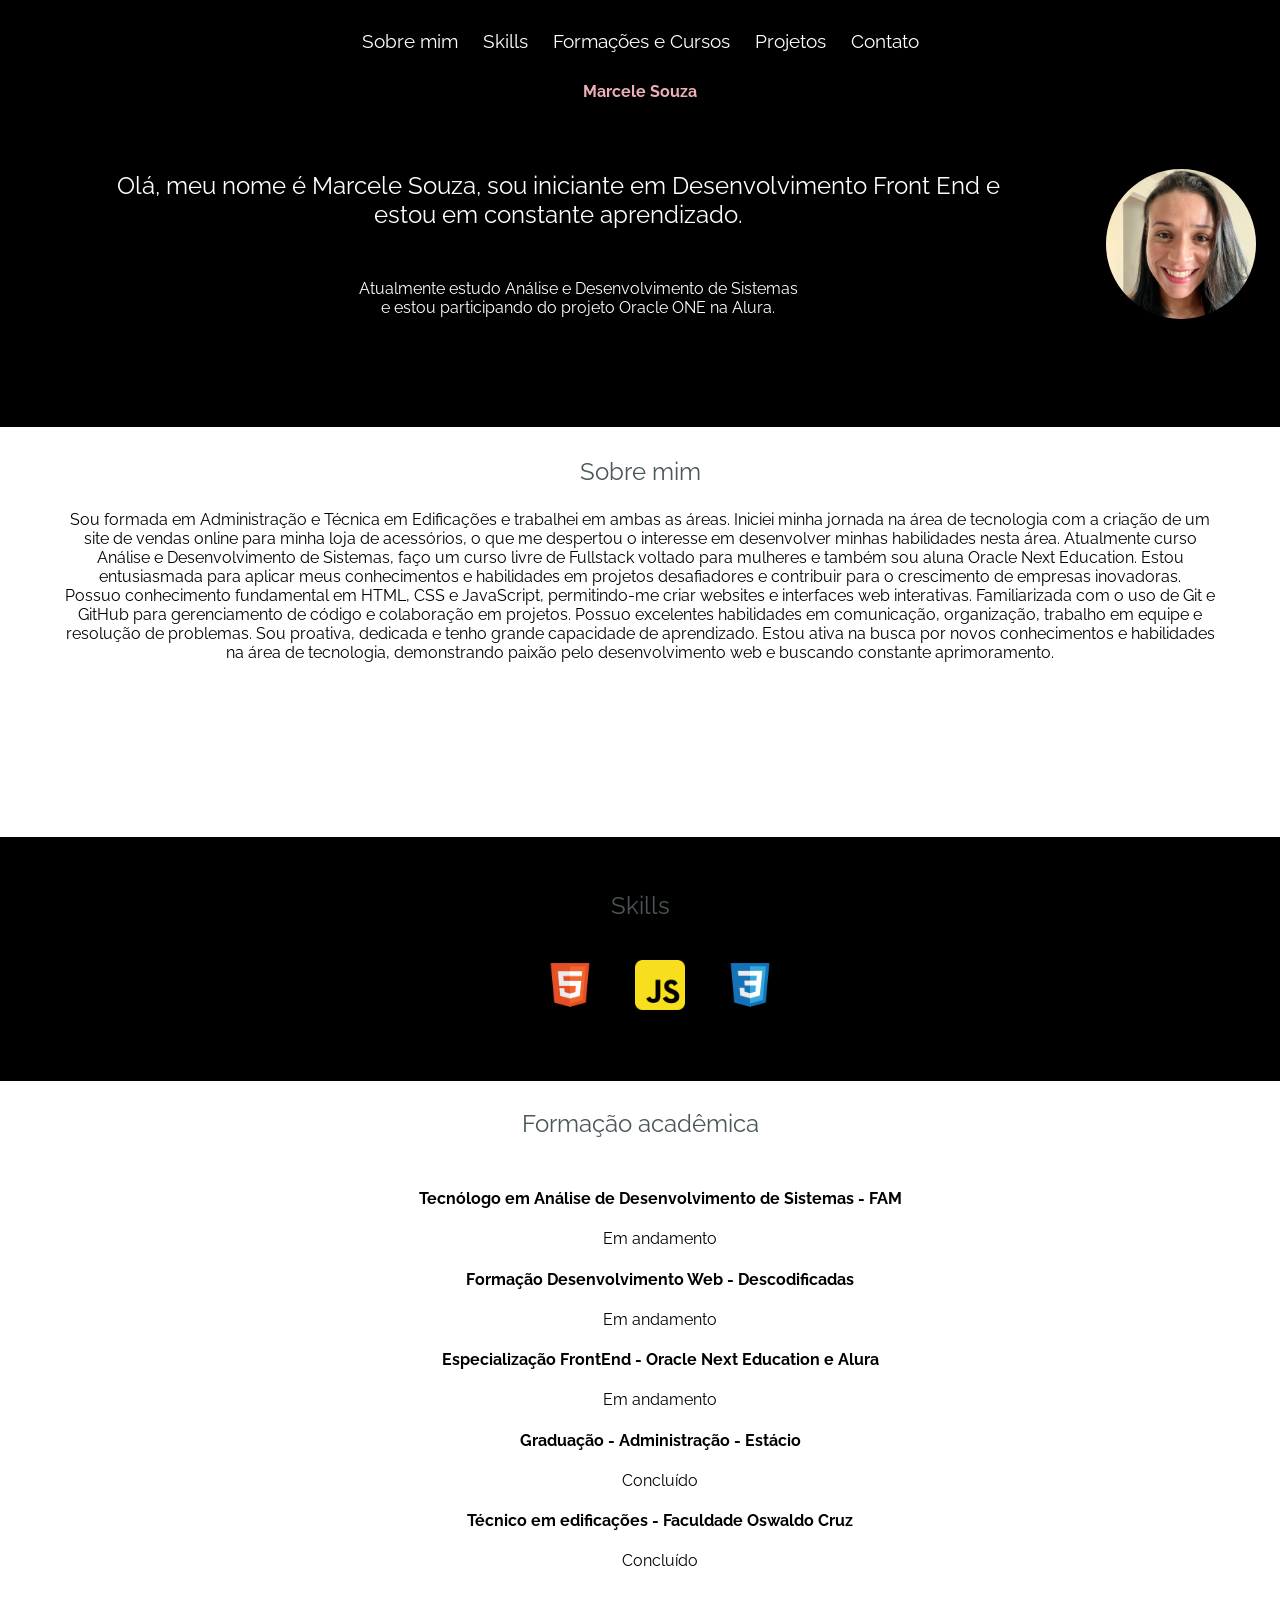
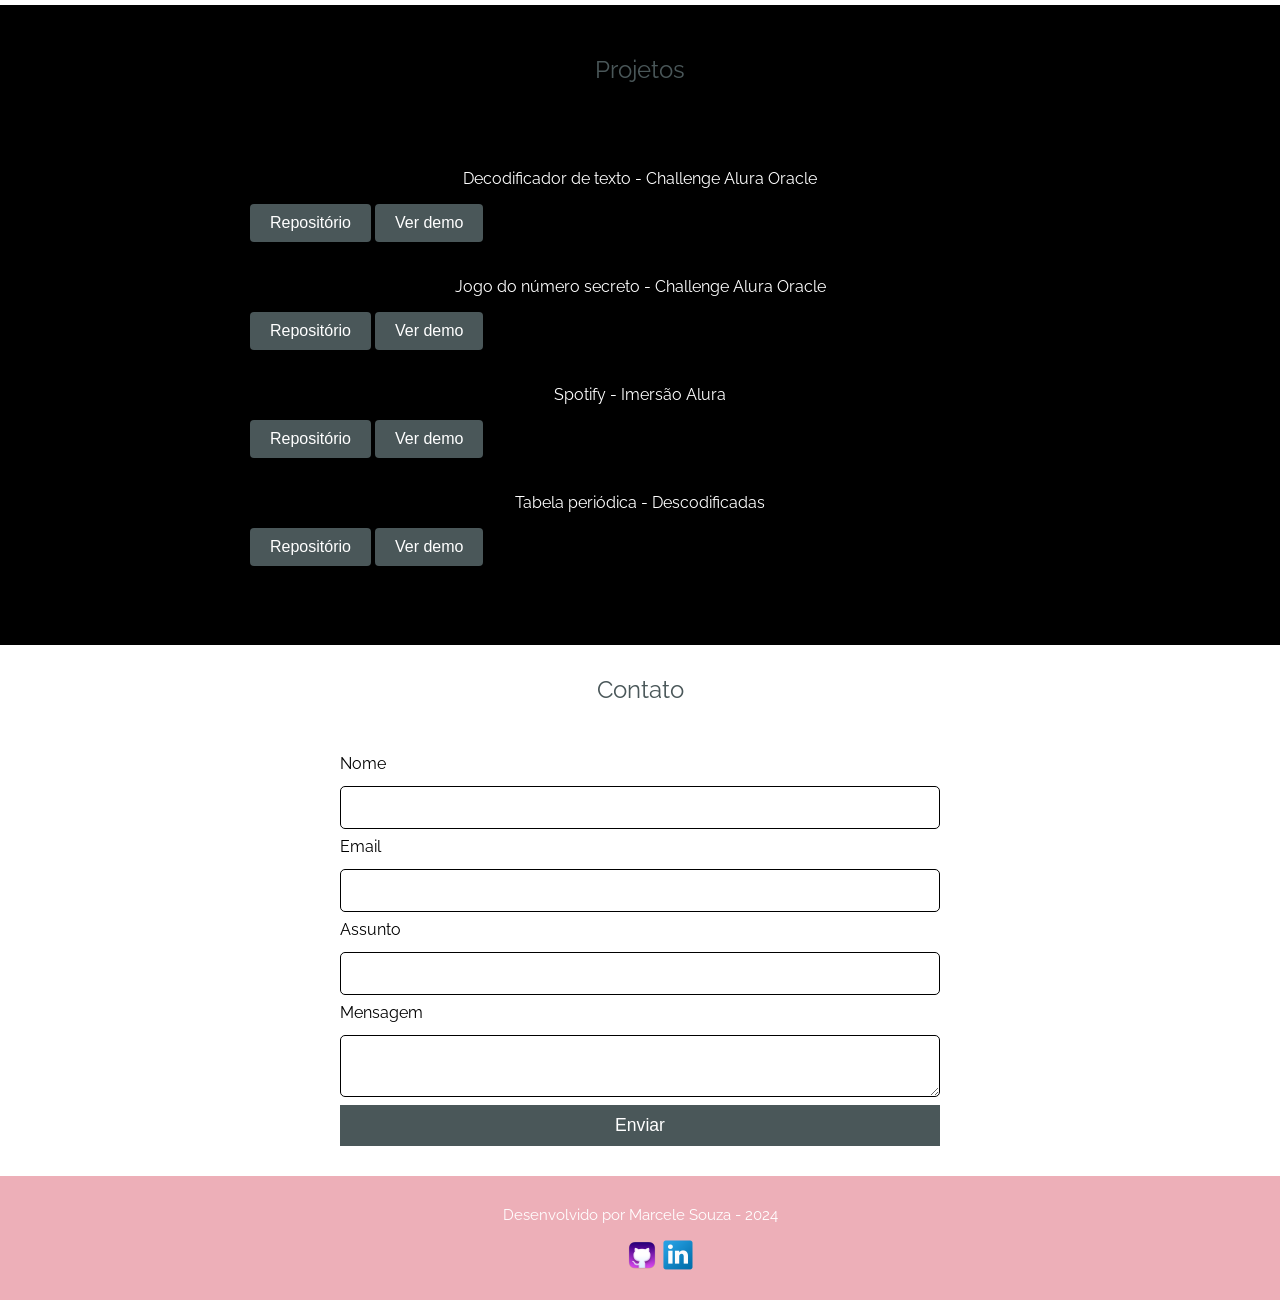
<file: index.html>
<!DOCTYPE html>
<html lang="pt">
<head>
    <meta charset="UTF-8">
    <meta http-equiv="X-UA-Compatible" content="IE=edge">
    <meta name="viewport" content="width=device-width, initial-scale=1.0">

    <!-- Folha de estilo de CSS Linkado -->
    <link rel="stylesheet" href="style.css">

    <link rel="preconnect" href="https://fonts.googleapis.com">
    <link rel="preconnect" href="https://fonts.gstatic.com" crossorigin>

    <!-- Fonte do Projeto Raleway -->
    <link href="https://fonts.googleapis.com/css2?family=Raleway:wght@500&display=swap" rel="stylesheet">
    
    <title>Portfólio Marcele Souza</title>
</head>
    <body>
        <!-- Sessão de Menu  -->
        <div class="all">
        <section class="menu">
            <header>
                <h3 class="menu__title">Marcele Souza</h3>
            </header>
            <nav>
                <!-- Itens do Menu -->
                <ul class="menu__list">
                    <li class="menu__list__item"><a href="#sobremim">Sobre mim</a></li>
                    <li class="menu__list__item"><a href="#skills">Skills</a></li>
                    <li class="menu__list__item"><a href="#formacao">Formações e Cursos</a></li>
                    <li class="menu__list__item"><a href="#xp">Projetos</a></li>
                    <li class="menu__list__item"><a href="#contato">Contato</a></li>
                </ul>
            </nav>
        </section>

      <!-- Sessão de Header/Title/Hero -->
      <div class="infousuario">
        <section class="title">
            <div class="title__div">
                <img class="title__profile" src="assets/profile.png.jpg">
                <div class="title__container" id="#sobremim">
                    <h2 class="title__bio">Olá, meu nome é Marcele Souza, sou iniciante em 
                        Desenvolvimento Front End e estou em constante aprendizado.</h2>
                    <h3 class="title__subsection">Atualmente estudo Análise e 
                        Desenvolvimento de Sistemas<br> e estou participando do projeto Oracle ONE na Alura.</h3>
                </div>
            </div>
        </section>
        </div>

          <!-- Sessão sobre mim -->
        <div class="resumo">
        <section class="about">
            <div class="about__container">
                <h3 class="about__title">Sobre mim</h3>
                <p class="about__paragraph">
                    Sou formada em Administração e Técnica em Edificações e trabalhei em ambas as áreas.
                    Iniciei minha jornada na área de tecnologia com a criação de um site de vendas online 
                    para minha loja de acessórios, o que me despertou o interesse em desenvolver minhas 
                    habilidades nesta área.
                    Atualmente curso Análise e Desenvolvimento de Sistemas, faço um curso livre de Fullstack 
                    voltado para mulheres e também sou aluna Oracle Next Education. Estou entusiasmada para 
                    aplicar meus conhecimentos e habilidades em projetos desafiadores e contribuir para 
                    o crescimento de empresas inovadoras.<br>
                    Possuo conhecimento fundamental em HTML, CSS e JavaScript, permitindo-me criar websites e 
                    interfaces web interativas.
                    Familiarizada com o uso de Git e GitHub para gerenciamento de código e colaboração em projetos.
                    Possuo excelentes habilidades em comunicação, organização, trabalho em equipe e resolução de problemas. 
                    Sou proativa, dedicada e tenho grande capacidade de aprendizado.
                    Estou ativa na busca por novos conhecimentos e habilidades na área de tecnologia, 
                    demonstrando paixão pelo desenvolvimento web e buscando constante aprimoramento.</p>
            </div>
        </section>
        </div>
      <!-- Sessão de Skills/Habilidades -->
        <div class="habilidades">
        <section class="skills">
            <h3 class="skills__title" id="skills">Skills</h3>
                <div class="skills__line">
                    <div class="skills__box">
                        <ul>
                            <li class="skills__img"><img src="assets/html_icon.png" width="50" height="50"></li>
                        </ul>
                    </div>

                    <div class="skills__box">
                        <ul>
                            <li class="skills__img"> <img src="assets/javascript_icon.png" width="50" height="50"></li>
                        </ul>
                    </div>

                    <div class="skills__box">
                        <ul>
                            <li class="skills__img"> <img src="assets\css_icon.png" width="50" height="50"> </li>
                        </ul>
                    </div>
            </div>
        </section>
        </div>

        <!-- Sessão de Histórico Acadêmico -->
        <div class="formacao">
        <section class="academic">
            <h2 class="academic__title" id="formacao">Formação acadêmica</h2>
            <div class="academic__courses">
                <div class="academic__courses__box">
                    <ul class="academic__courses__list">
                        <li class="academic__courses__item__title"><h4>Tecnólogo em Análise de Desenvolvimento de Sistemas - FAM</h4></li>
                        <li class="academic__courses__item__subtitle"><p>Em andamento</p></li>
                    </ul>
                </div>
                <div class="academic__courses__box">
                    <ul class="academic__courses__list">
                        <li class="academic__courses__item__title"><h4>Formação Desenvolvimento Web - Descodificadas</h4></li>
                        <li class="academic__courses__item__subtitle"><p>Em andamento</p></li>
                    </ul>
                </div>
                <div class="academic__courses__box">
                    <ul class="academic__courses__list">
                        <li class="academic__courses__item__title"><h4>Especialização FrontEnd - Oracle Next Education e Alura</h4></li>
                        <li class="academic__courses__item__subtitle"><p>Em andamento</p></li>
                    </ul>
                </div>
                <div class="academic__courses__box">
                    <ul class="academic__courses__list">
                        <li class="academic__courses__item__title"><h4>Graduação - Administração - Estácio</h4></li>
                        <li class="academic__courses__item__subtitle"><p>Concluído</p></li>
                    </ul>
                </div>
            </div>
            <div class="academic__courses__box">
                <ul class="academic__courses__list">
                    <li class="academic__courses__item__title"><h4>Técnico em edificações - Faculdade Oswaldo Cruz</h4></li>
                    <li class="academic__courses__item__subtitle"><p>Concluído</p></li>
                </ul>
            </div>
        </div>
        </section>
        </div>

        <!-- Sessão de Experiência Profissional/Projetos-->
        <div class="repositorios">
        <section class="experience">
            <h2 class="experience__section__title" id="xp">Projetos</h2>
            <div class="experiencie__box">
                <div class="experience__info"
                    <h2 class="experience__title">Decodificador de texto</h2>
                    <h3 class="experience__text">Decodificador de texto - Challenge Alura Oracle</h3>
                        <div class="experience__description">
                              <!-- Insira a link para demonstração do projeto no Github e/ou GithubPages -->
                                <span class="experience__repo"><a href="https://github.com/devsouzamah/decodificador-de-texto"><button class="experiencia__botao--repo">Repositório</button></a></span>
                                <span class="experience__demo"><a href="https://devsouzamah.github.io/decodificador-de-texto/"><button class="experiencia__botao--demo">Ver demo</button></a></span>
                        </div>
                </div>
            </div>  

            <div class="experiencie__box">
                <div class="experience__info"
                    <h2 class="experience__title">Jogo do número secreto</h2>
                    <h3 class="experience__text">Jogo do número secreto - Challenge Alura Oracle </h3>
                        <div class="experience__description">
                            <!-- Insira a link para demonstração do projeto no Github e/ou GithubPages -->
                                <span class="experience__repo"><a href="https://github.com/devsouzamah/jogo-do-n-mero-secreto"><button class="experiencia__botao--repo">Repositório</button></a></span>
                                <span class="experience__demo"><a href="https://jogo-3bkn0h7be-devsouzamahs-projects.vercel.app/"><button class="experiencia__botao--demo">Ver demo</button></a></span>
                        </div>
                </div>
            </div>  

            <div class="experiencie__box"> 
                <div class="experience__info"
                    <h2 class="experience__title">Spotify </h2>
                    <h3 class="experience__text">Spotify - Imersão Alura</h3>
                        <div class="experience__description">
                            <!-- Insira a link para demonstração do projeto no Github e/ou GithubPages -->
                                <span class="experience__repo"><a href="https://github.com/devsouzamah/spotify-imersao"><button class="experiencia__botao--repo">Repositório</button></a></span>
                                <span class="experience__demo"><a href="https://devsouzamah.github.io/spotify-imersao/"><button class="experiencia__botao--demo">Ver demo</button></a></span>
                        </div>
                </div>
            </div>  

            <div class="experiencie__box">
                <div class="experience__info"
                    <h2 class="experience__title">Tabela periódica</h2>
                    <h3 class="experience__text">Tabela periódica - Descodificadas</h3>
                        <div class="experience__description">
                            <!-- Insira a link para demonstração do projeto no Github e/ou GithubPages -->
                                <span class="experience__repo"><a href="https://github.com/devsouzamah/tabela-peri-dica"><button class="experiencia__botao--repo">Repositório</button></a></span>
                                <span class="experience__demo"><a href="https://devsouzamah.github.io/tabela-peri-dica/"><button class="experiencia__botao--demo">Ver demo</button></a></span>
                        </div>
                </div>
        </section>
        </div>  

            <!-- Sessão de Contato -->
            <div class="Contato">
            <h2 class="formcontato__title">Contato</h2>
            <form id="form">
                <label for="name">Nome</label>
                <input type="text" id="name">

                <label for="email">Email</label>
                <input type="email" id="email">

                <label for="assunto">Assunto</label>
                <input type="text" id="assunto">

                <label for="mensagem">Mensagem</label>
                <textarea name="mensagem" id="mensagem"></textarea>
                <button type="submit" >Enviar</button>
            </form>
            </div>
                 
            <!-- Sessão de Footer/Rodapé-->
            <section class="footer">
                <div class="footer__rodape">
                    <p>Desenvolvido por Marcele Souza - 2024</p>
                </div>
                <ul class="title__network">
                    <!-- Ponha os links de suas redes sociais favoritas -->
                    <li class="title__network__item"><a href="https://github.com/devsouzamah"><img src="assets/github_alt_macos_bigsur_icon_190138.png" width="32" height="32"> </a></li>
                    <li class="title__network__item"><a href="https://www.linkedin.com/in/marcele-s-dos-anjos-de-souza-124a51298/"><img src="assets/linkedin_socialnetwork_17441.png" width="32" height="32"></a></li>
                </ul>
            </section>
        </div>
        <!-- Script Linkado do seu documento de JavaScript -->
       <script src="validate.js"></script>
       
      

 
      
  
    </body>
</html>
</file>
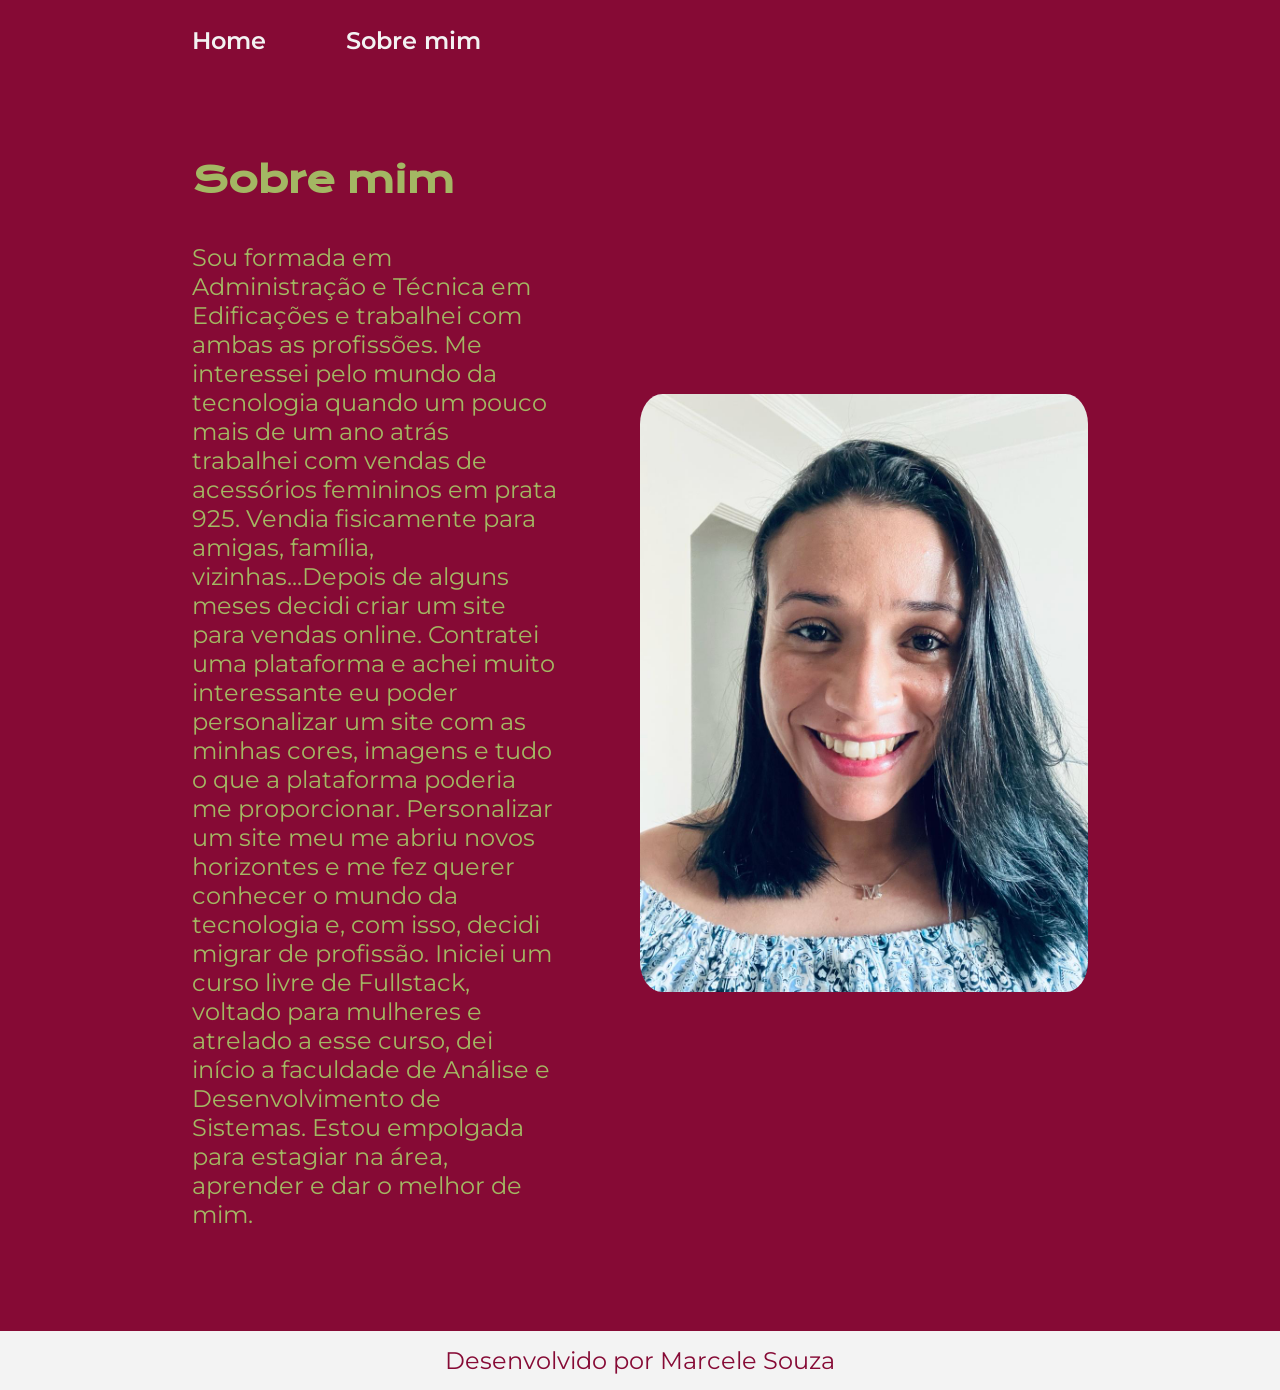
<file: about.html>
<!DOCTYPE html>
<html lang="pt-br">
<head>
    <meta charset="UTF-8">
    <meta name="viewport" content="width=device-width, initial-scale=1.0">
    <title>Sobre mim</title>
    <link rel="stylesheet" href="./styles/style.css">
</head>
<body>
    <header  class="cabecalho">
            <nav class="cabecalho__menu">
                <a class="cabecalho__menu__link" href="index.html">Home</a> 
                <a class="cabecalho__menu__link" href="about.html">Sobre mim</a>
            </nav>
    </header>

    <main class="apresentacao">
        <section class="apresentacao__conteudo">
            <h1 class="apresentacao__conteudo__titulo">Sobre mim</h1>
            <p class="apresentacao__conteudo__texto">Sou formada em Administração e Técnica em Edificações e trabalhei com ambas as profissões. Me interessei pelo mundo da tecnologia quando um pouco mais de um ano atrás trabalhei com vendas de acessórios femininos em prata 925. Vendia fisicamente para amigas, família, vizinhas...Depois de alguns meses decidi criar um site para vendas online. Contratei uma plataforma e achei muito interessante eu poder personalizar um site com as minhas cores, imagens e tudo o que a plataforma poderia me proporcionar. Personalizar um site meu me abriu novos horizontes e me fez querer conhecer o mundo da tecnologia e, com isso, decidi migrar de profissão. Iniciei um curso livre de Fullstack, voltado para mulheres e atrelado a esse curso, dei início a faculdade de Análise e Desenvolvimento de Sistemas. Estou empolgada para estagiar na área, aprender e dar o melhor de mim.</p>
        </section>
        <img class="apresentacao__imagem" src="./img/imagem.jpeg" alt= "Foto da Marcele">
    </main>

    <footer class="rodape">
        <p>Desenvolvido por Marcele Souza</p>
    </footer>
</body>
</html>
</file>
<file: styles/style.css>
@import url('https://fonts.googleapis.com/css2?family=Kdam+Thmor+Pro&family=Krona+One&family=Montserrat:wght@400;600&display=swap');

:root{
    --corprimaria:#860A35;
    --corsecundaria:#A3B763;
    --corterciaria:#F3F3F3;
    --corhover:#AF2655;

    --fonteprimaria: 'Krona One', sans-serif;
    --fontesecundaria:'Montserrat', sans-serif;
}

*{
    margin: 0;
    padding: 0;
}

body{
    box-sizing: border-box;
    background-color:var(--corprimaria);
    color: var(--corsecundaria);
}

.cabecalho{
    padding: 2% 0% 0% 15%;

}

.cabecalho__menu{
    display: flex;
    gap: 80px;

}

.cabecalho__menu__link{
    font-family: var(--fontesecundaria);
    font-size: 1.5rem;
    font-weight: 600;
    color: var(--corterciaria);
    text-decoration: none;
}

img{
    border-radius: 5%;
    
  
  
} 

.apresentacao{
    margin: 8% 15%;
    display:flex;
    align-items: center;
    justify-content: space-between;
    gap: 82px;
}

.apresentacao__conteudo{
    width: 50%;
    display: flex;
    flex-direction: column;
    gap: 40px;
}

.titulo-destaque{
    color: var(--corterciaria);
}

.apresentacao__conteudo__titulo{
    font-family: var(--fonteprimaria);
    font-size: 2.25rem;
}

.apresentacao__conteudo__texto{
    font-size: 1.5rem;
    font-family: var(--fontesecundaria);
}

.apresentacao__links__subtitulo{
    flex-direction: column;
    display: flex;
    justify-content: space-between;
    align-items: center;
    gap: 32px;
}

.apresentacao__links__subtitulo{
    font-family: var(--fonteprimaria);
    font-weight: 400;
    font-size: 1.5rem;
}

.apresentacao__links__navegacao{
   display: flex;
   justify-content: center;
   gap: 16px;
   border: 2px solid var(--corterciaria);
   width: 50%;
   text-align: center;
   border-radius: 8px;
   font-size: 1.5rem;
   font-weight: 600;
   padding: 21.5 0;
   text-decoration: none;
   color: var(--corsecundaria);
   font-family: var(--fontesecundaria); 
}

.apresentacao__links__navegacao:hover{
    background-color: var(--corhover);
}

.apresentacao__imagem{
    width: 50%;
}

.rodape{
    color:var(--corprimaria);
    background-color:var(--corterciaria);
    padding: 15px;
    text-align: center;
    font-family: 'Montserrat', sans-serif;
    font-size: 1.5rem;
    font-weight: 400;
}

@media (max-width: 1200px){
    .cabecalho{
        padding: 10%;
    }

    .cabecalho__menu{
        justify-content: center;
    }

    .apresentacao{
        flex-direction: column-reverse;
        padding: 5%;
    }

    .apresentacao__conteudo{
        width: auto;
    }
}
</file>
<file: style.css>
/*CSS Reset / Normalize*/
/*Já deixaremos o básico de reset de estilos. Caso queira adicionar mais informações
coloque nas sessões indicadas*/

:root{
   --cor-de-fundo: #000;
   --cor-de-link: #ffff;
   --branco: #ffffff;
   --cherryblossompink: #EDAFB8;
   --font-principal: "Raleway", sans-serif;
   --timberwolf: #DEDBD2;
   --preto: #000;
   --outerspace: #4A5759;
}

*{
    box-sizing: border-box;

}

body{
    box-sizing: border-box;
    background-color: var(--cor-de-fundo);
    font-family: var(--font-principal);
    scroll-behavior: smooth;
    margin: 0;
    padding: 0;
   
}

p{
    list-style: none;
    margin: 0;
    padding: 0;
    color: var(--branco);
}
  
ol, ul,li {
    list-style: none;
}

/*Estilos para link*/
a{
    text-decoration: none;
    color: var(--cor-de-link);
}

/*Sessão Menu*/

.infousuario{
    background-color: var(--preto);
     
}

.menu{
    display: flex;
    justify-content: space-between;
    align-items: center;
    margin-top: 0;
    margin-left: 100px;
    padding: 20px 80px;
   
 
   
  
   
}

.menu__title{
    display: flex;
    justify-content: space-between;
    color:var(--cherryblossompink);
   
    
}

/* Estilos para a lista do menu */
.menu__list{
    display: flex;
    align-items: center;
    gap: 100px;
    font-size: 2.0rem;
   
   
    
}

/* Estilos para o container do título */
.title__div {
    display: flex;
    flex-direction:row-reverse;   
    justify-content: space-around;
    align-items: center;
}

.title__profile {
    width: 250px;
    height: 250px;
    border-radius: 50%;
 
}

/* Estilos para o container do título */
.title__container{
    margin-right: 50px; 
   
}

/* Estilos para a biografia no título */
.title__bio{
   margin-left: 60px;
   text-align: center;
   font-size: 3.0rem;
   color: var(--branco);
   font-weight: normal;
   
}

.title__subsection {
    display:flex;
    justify-content:space-around;
    color: var(--branco);
    font-size: 1.3rem;
    font-weight: normal;
    margin-bottom: 50px;
    
}

/*Estilos para sessão sobre mim */
.resumo{
    background-color: var(--branco);
    height: 410px;
     
}

.about__container{
    justify-content:space-around;
    align-items: center;
    margin: 60px 60px;
    
}

.about__title{
    display: flex;
    align-items: center;
    justify-content:center;
    font-size: 40px;
    padding-top: 30px;
    color: var(--outerspace);
    font-weight: normal;
}

.about__paragraph{
    display: flex;
    justify-content:space-around;
    text-align: center;
    padding-bottom: 30px;
    font-size: 1.3rem;
    color: var(--preto);

}

/*Estilios para sessão habilidades */
.habilidades{
    height: 200px;
}

.skills__title{
   display:flex;
   justify-content: center;
   color: var(--outerspace);
   font-size: 2.5rem;
   font-weight: normal;
}

.skills__line{
    display:flex;
    justify-content: center;
    padding-bottom: 20px;

}

/* Estilos para sessão histórico academico */
.formacao{
    background-color: var(--branco);
    box-sizing: border-box;
    height: 510px;
    
}

.academic__title{
    display: flex;
    justify-content: center;
    color: var(--outerspace);
    font-size: 2.5rem;
    font-weight: normal;
    padding-top: 28px;

}

.academic__courses__list{
    flex-direction: column;
    justify-content: space-around;
    margin: 5px; 
}

.academic__courses__item__title{
    flex-direction: column;
    text-align: center;
    color: var(--preto);
    font-weight: normal;
    font-size: 1.3rem;
    
}

.academic__courses__item__subtitle p{
    flex-direction: column;
    color: var(--preto);
    font-weight: normal;
    font-size: 1rem;
    text-align: center;   
}

/* Estilos para sessão projetos */
.repositorios{
    height: 600px;   
   
}
.experience__section__title{
    display: flex;
    justify-content: center;
    color: var(--outerspace);
    font-size: 2.5rem;
    font-weight: normal;
    
    
}

.experience__text{
    display: flex;
    justify-content: center;
    color: var(--branco);
    font-weight: normal;
    font-size: 1.5rem;
   
}

.experience__description{
    width: 80%;
    display: inline-block;
    margin-left: 250px;
    justify-content:center;
}


.experience__repo
.experience__demo{
    display: flex;
    justify-content: center;
    text-align: center;
    padding-top: 20px; 
    padding: 8px 16px; 
    border-radius: 8px; 
}


.experiencia__botao--repo, 
.experiencia__botao--demo{ 
    cursor: pointer;
    background-color: var(--outerspace);
    color: var(--branco);
    border: none;
    border-radius: 4px;
    font-weight: normal;
    padding: 10px 20px;
    font-size: 16px;
}

/*Estilos para sessão contato*/ 
.Contato{
    background-color: var(--branco);
}

h2{
    display: flex;
    justify-content: center;
    text-align: center;
    padding: 30px;
    font-size: 16px;
    font-weight: normal;
    color: var(--outerspace);
    
}


form{
    display: flex;
    flex-direction: column;
    gap: 0.5rem;
    width: 100%;
    max-width: 600px;
    margin: 0 auto;
    padding-bottom: 30px;
    background-color: var(--branco);
    border-radius: 8px;
}

label{
    font-weight: normal;
    margin-bottom: 5px;
    border-radius: 5px;
    

}

input, select, textarea{
    width: 100%;
    padding: 10px;
    border: 1px solid;
    border-radius: 5px;
    font-size: 1.1rem;
}

button{
    padding: 10px;
    border: none;
    color: var(--branco);
    background-color: var(--outerspace);
    font-size: 1.1rem;
    font-weight: normal;
    cursor: pointer;
}   


/*footeer*/
.footer{
    display: flex;
    justify-content: center;
    background-color: var(--cherryblossompink);
    padding-bottom: 10px;
    padding-top:30px;
    text-align: center;
    color:var(--branco);
    font-size: 15px;  
    flex-direction: column;
}

/* Estilos para a rede social no título */
.title__network__item{
   display: inline;
}

/* Chegou a hora de se desafiar com a responsividade, 
utilize como referência os breakpoints @media abaixo*/

/*Desktop*/
@media (min-width: 1281px){

/*Sessão Menu*/


.menu{
    display: flex;
    justify-content: space-between;
    align-items: center;
    margin-top: 0;
    margin-left: 100px;
    padding: 20px 80px;
   
}

.menu__title{
    display: flex;
    justify-content: space-between;
    color:var(--cherryblossompink);
   
    
}

/* Estilos para a lista do menu */
.menu__list{
    display: flex;
    justify-content: space-around;
   

}


/* Estilos para o container do título */
.title__div {
    display: flex;
    flex-direction:row-reverse;  
    justify-content: space-around;
    align-items: center;
}

.title__profile {
    width: 350px;
    height: 350px;
    border-radius: 50%;
    padding: 30px;
    margin-right: 50px;
 
}

/* Estilos para o container do título */
.title__container{
    margin: 50px;
    flex-direction: column;
    justify-content: center;

}

.title__bio{
    display: flex;
    justify-content: center;
}

.title__subsection{
    text-align: center;
   
}

/* Estilos para sessão histórico academico */
.formacao{
   height: auto;
   padding-bottom: 30px;
    
}

/* Estilos para sessão projetos */
.experience__section__title{
    margin-top: 20px;
    margin-bottom: 0;
    
}

.experience__text{
    display: flex;
    
}

.experience__description{
    padding-left: 300px;
       
}

   
}

/*Tablet*/
@media (min-width: 768px){

/* Menu */
.menu{
    display: flex;
    flex-direction:column-reverse;
    padding: 20px 0 20px 0;
    margin: 0;
    font-weight: normal;

   
}

.menu__title{
    display: flex;
    flex-direction: row;
    margin: 0;
    font-size: 1.0rem;
    padding-top: 20px;
    
  

}

.menu__list{
    padding: 0;
    display: flex;
    justify-content:space-around;
    font-size: 1.2rem;
    margin: 10px;
    gap: 25px;

}

/*Titulo*/
.title__div{
   flex-direction:row-reverse    
            
} 

.title__profile{
    display: flex;
    width: 150px;
    height: 150px;
    border-radius: 50%;
    margin-right: 24px;
      
} 

.title__bio{
    font-size: 1.5rem;
    padding-bottom: 10px;
}

.title__subsection{
    font-size: 1.0rem;
    text-align: center;
    margin-left: 100px;
    padding-top: 20px;
}

/*Sessão sobre mim*/
.about__title{
    font-size: 1.5rem;
}
.about__paragraph{
    font-size: 1rem;  
}

/*Skill*/
.skills__title{
    font-size: 1.5rem;
    padding-top: 30px;
}


/* formação acadêmica */
.formacao{
    height: auto;
    padding-bottom: 30px;
    align-items: center;  
}

.academic__title{
    font-size: 1.5rem;
}

.academic__courses__item__title{
    font-size: 1rem;
}

/*projetos*/
.experiencie__box{
    display: flex;
    flex-direction: column;
    gap: 5px;
}

.experience__section__title{
    font-size: 1.5rem;
}

.experience__repo
.experience__demo{
    display: flex;
    flex-direction: column;  
}

.experience__text{
    font-size: 1rem;

}

/*Sessão de contato*/
.formcontato__title{
   font-size:  1.5rem;
}

}

/*Mobile*/
@media (max-width: 480px) {


/*Menu*/
body{
    width: 100vw;
}

.menu{
    width: 100vw;
    margin: 0;
    display: flex;
    flex-direction:column-reverse;
    padding: 10px;
    font-weight: normal;
    
  
}

.menu__title{
    display:flex;
    justify-content:space-around;

}

.menu__list{
    display: flex;
    justify-content: space-around;
    gap: 15px;
    font-size: 0.8rem;
    padding: 0;
}

/*Titulo*/
.title__div{
    display: flex;
    flex-direction: column; 
            
} 

.title__profile{
    display: flex;
    border-radius: 50%;
    width: 150px;
    height: 150px;
    
        
} 

.title__bio{
    display: flex;
    text-align: center;
    font-size: 1rem;
    padding-bottom: 30px;
}
.title__subsection{
    display: flex;
    text-align: center;
    font-size: 1rem;
    margin-left: 40px;
    padding-bottom: 0;
}

/*Sobre Mim*/
.resumo{
    height: auto;
    
}

.about__title{
    font-size: 1.5rem;
}

/*Skills*/

.skills__title{
    font-size: 1.8rem;
}

.skills__line{
    display:flex;
    justify-content: center;
    padding-right: 50px;
}
 
/*Formação Acadêmica*/
.formacao{
    height: auto;
    padding-bottom: 30px; 
    
}

.academic__title{
   font-size: 1.8rem;
   
}

.academic__courses__item__title{
    display: flex;
    justify-content:center;
    padding-right: 40px;
    font-size: 1rem;
   
}

/*Projetos*/

.experience__section__title{
    font-size: 1.8rem;
}
.experience__text{
    font-size: 1.0rem;
    text-align: center;
}

.experience__description{
    display: flex;
    margin-left: 50px;
    
}

.experience__repo,
.experience__demo{ 
    padding: 8px 16px; 
    border-radius: 8px; 
}

.experiencia__botao--repo, 
.experiencia__botao--demo{ 
    font-size: 14px;
}

 /*Contato*/

.formcontato__title{
    font-size: 1.8rem;
}

form{
    width: 80%;
    background-color: var(--branco);
    padding: 30px;
    border-radius: 10px;

}
/*Footer*/
.title__network{
    display: flex;
    justify-content: center;
}


}
</file>
